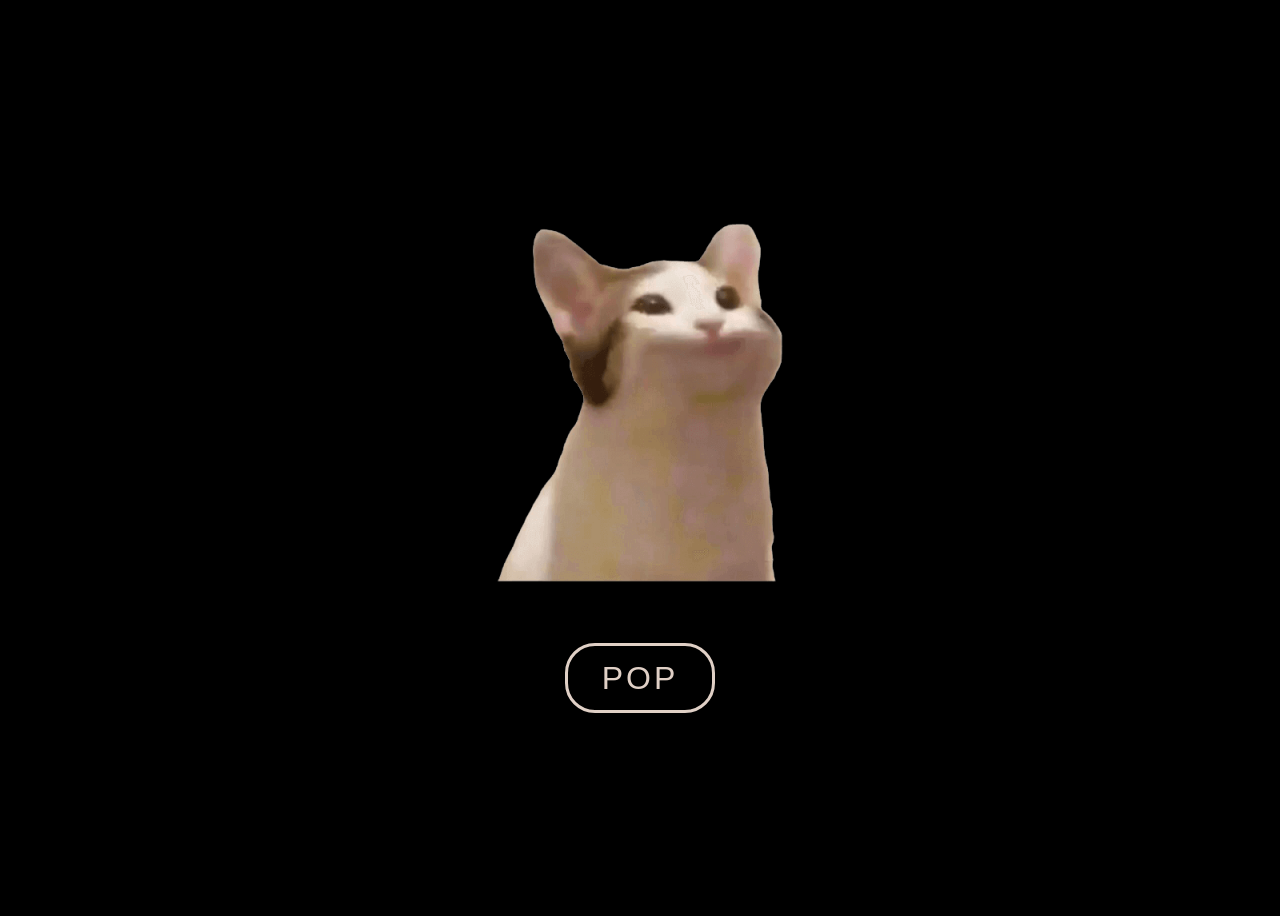
<file: index.html>
<!DOCTYPE html>
<html lang="en">
<head>
    <meta charset="UTF-8">
    <meta http-equiv="X-UA-Compatible" content="IE=edge">
    <meta name="viewport" content="width=device-width, initial-scale=1.0">
    <link rel="stylesheet" href="./style.css">
    <script src="./main.js" defer></script>
    <title>Pop Cat</title>
</head>
<body>
    <div class="wrapper">
        <img id="popcat" src="./images/close.png" alt="">
        <button id="btn">POP</button>
    </div>
</body>
</html>
</file>
<file: style.css>
body {
    height: 100vh;
    background-color: black;
    display: flex;
    justify-content: center;
    align-items: center;
}

.wrapper {
    display: flex;
    flex-direction: column;
    justify-content: center;
    align-items: center;
}

#popcat {
    width: 400px;
}

#btn {
    width: 150px;
    height: 70px;
    font-size: 2em;
    letter-spacing: 3px;
    border: 3px solid #E0D0C6;
    background-color: transparent;
    color: #E0D0C6;
    margin-top: 40px;
    user-select: none;
    border-radius: 30px;
}

#btn:focus {
    outline: none;
}

#btn:active {
    border: 3px solid darkgray;
    color: darkgray;
}

@media only screen and (max-width: 480px) {
    #popcat {
        width: 200px;
    }
}
</file>
